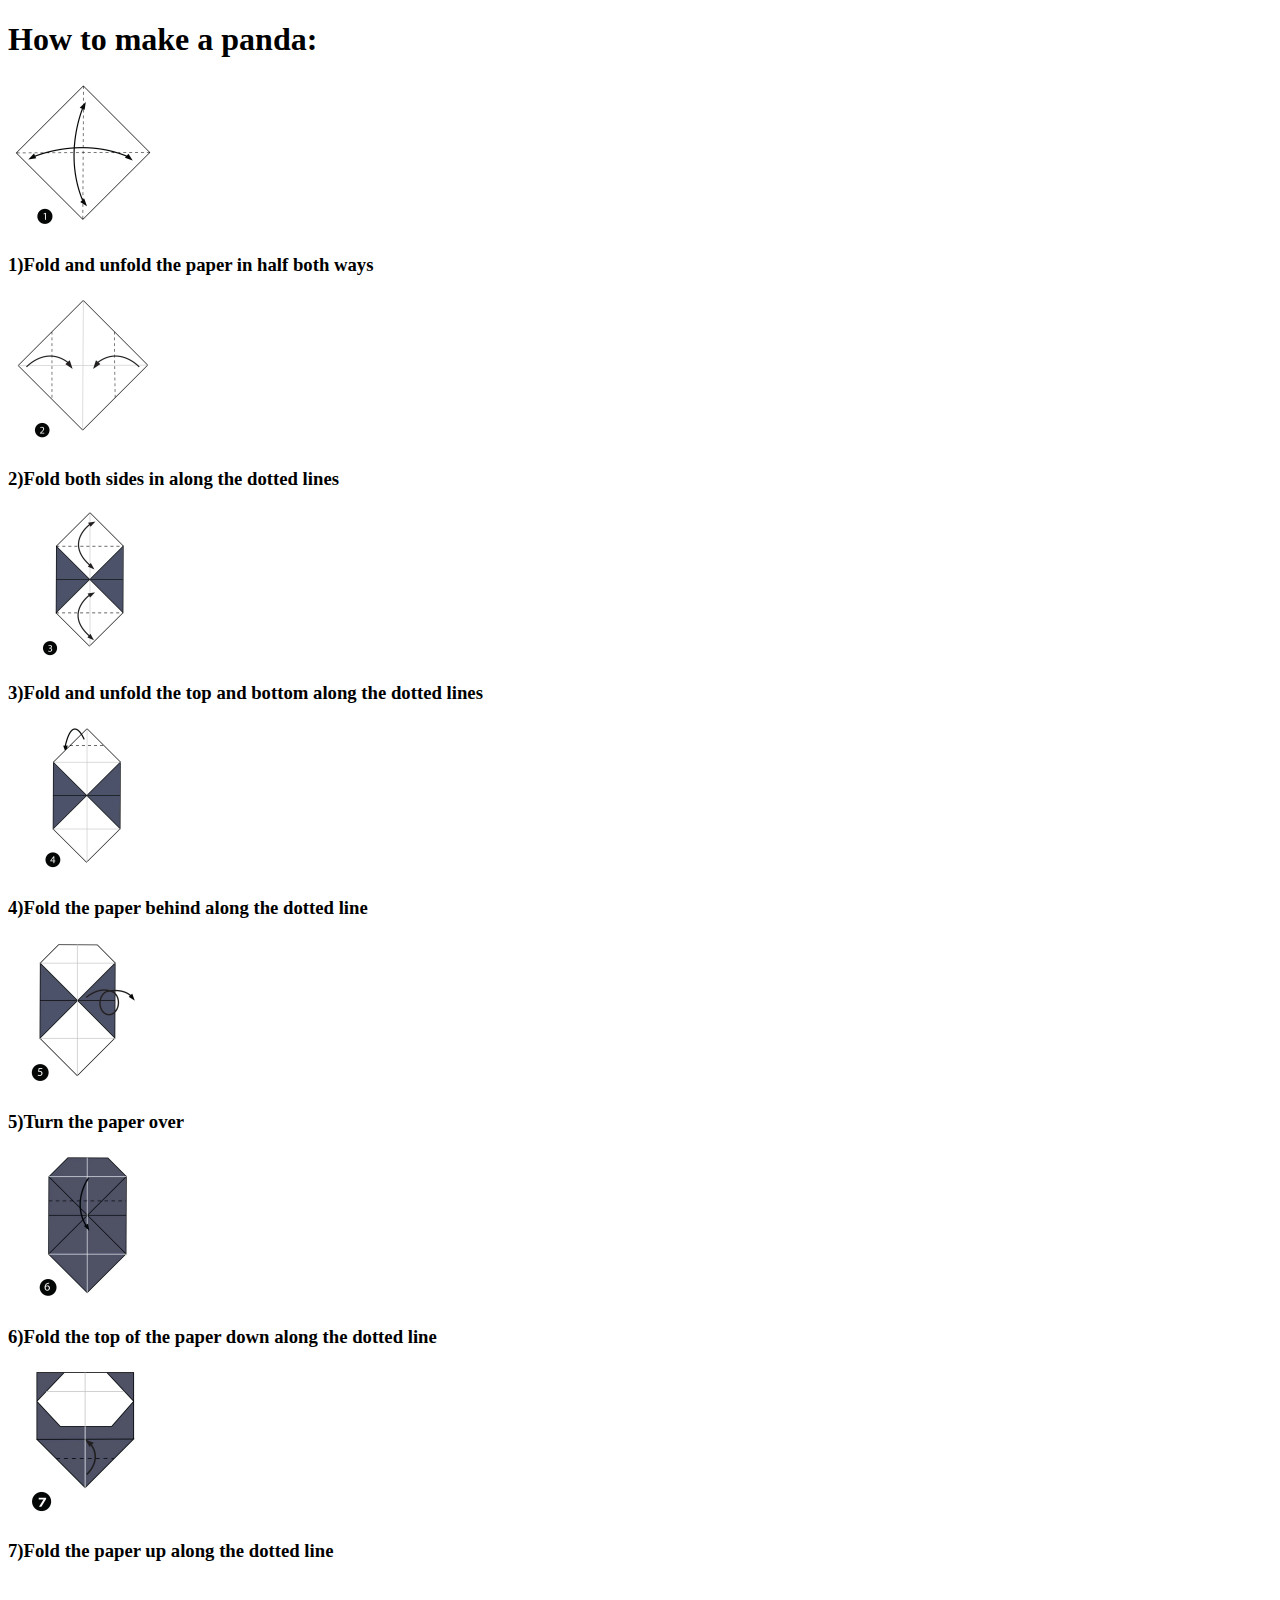
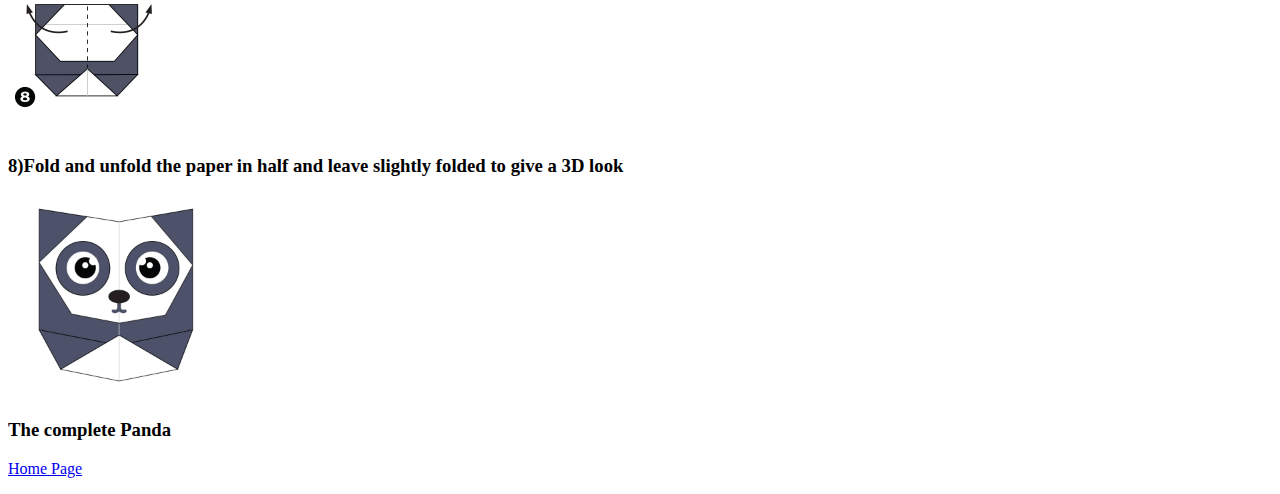
<file: panda.html>
<!DOCTYPE html>
<html>
    <head>
        <title>Panda</title>
    </head>
    <body>
        <h1>How to make a panda:</h1>
        <div class="panda">
            
               <h3>
                    <img src="panda-1-min.webp" width=150, height=150>
                   <p> 1)Fold and unfold the paper in half both ways</p>
                    <img src="panda-2-min.webp" width=150, height=150>
                    <p>2)Fold both sides in along the dotted lines </p>
                    <img src="panda-3-min.webp" width=150, height=150>
                    <p>3)Fold and unfold the top and bottom along the dotted lines </p>
                    <img src="panda-4-min.webp" width=150, height=150>
                    <p>4)Fold the paper behind along the dotted line </p>
                    <img src="panda-5-min.webp" width=150, height=150>
                    <p>5)Turn the paper over </p>
                    <img src="panda-6-min.webp" width=150, height=150>
                    <p>6)Fold the top of the paper down along the dotted line </p>
                    <img src="panda-7-min.webp" width=150, height=150>
                    <p>7)Fold the paper up along the dotted line </p>
                    <img src="panda-8-min.webp" width=150, height=150>
                    <p>8)Fold and unfold the paper in half and leave slightly
                        folded to give a 3D look </p>
                    <img src="panda.png" width=200, height=200>
                    <p>The complete Panda</p>
                </div>
                 <p><div class="link"><a href="index.html">Home Page</a></p></div>
            </h3>
        </div>
    </body>
</html>
</file>
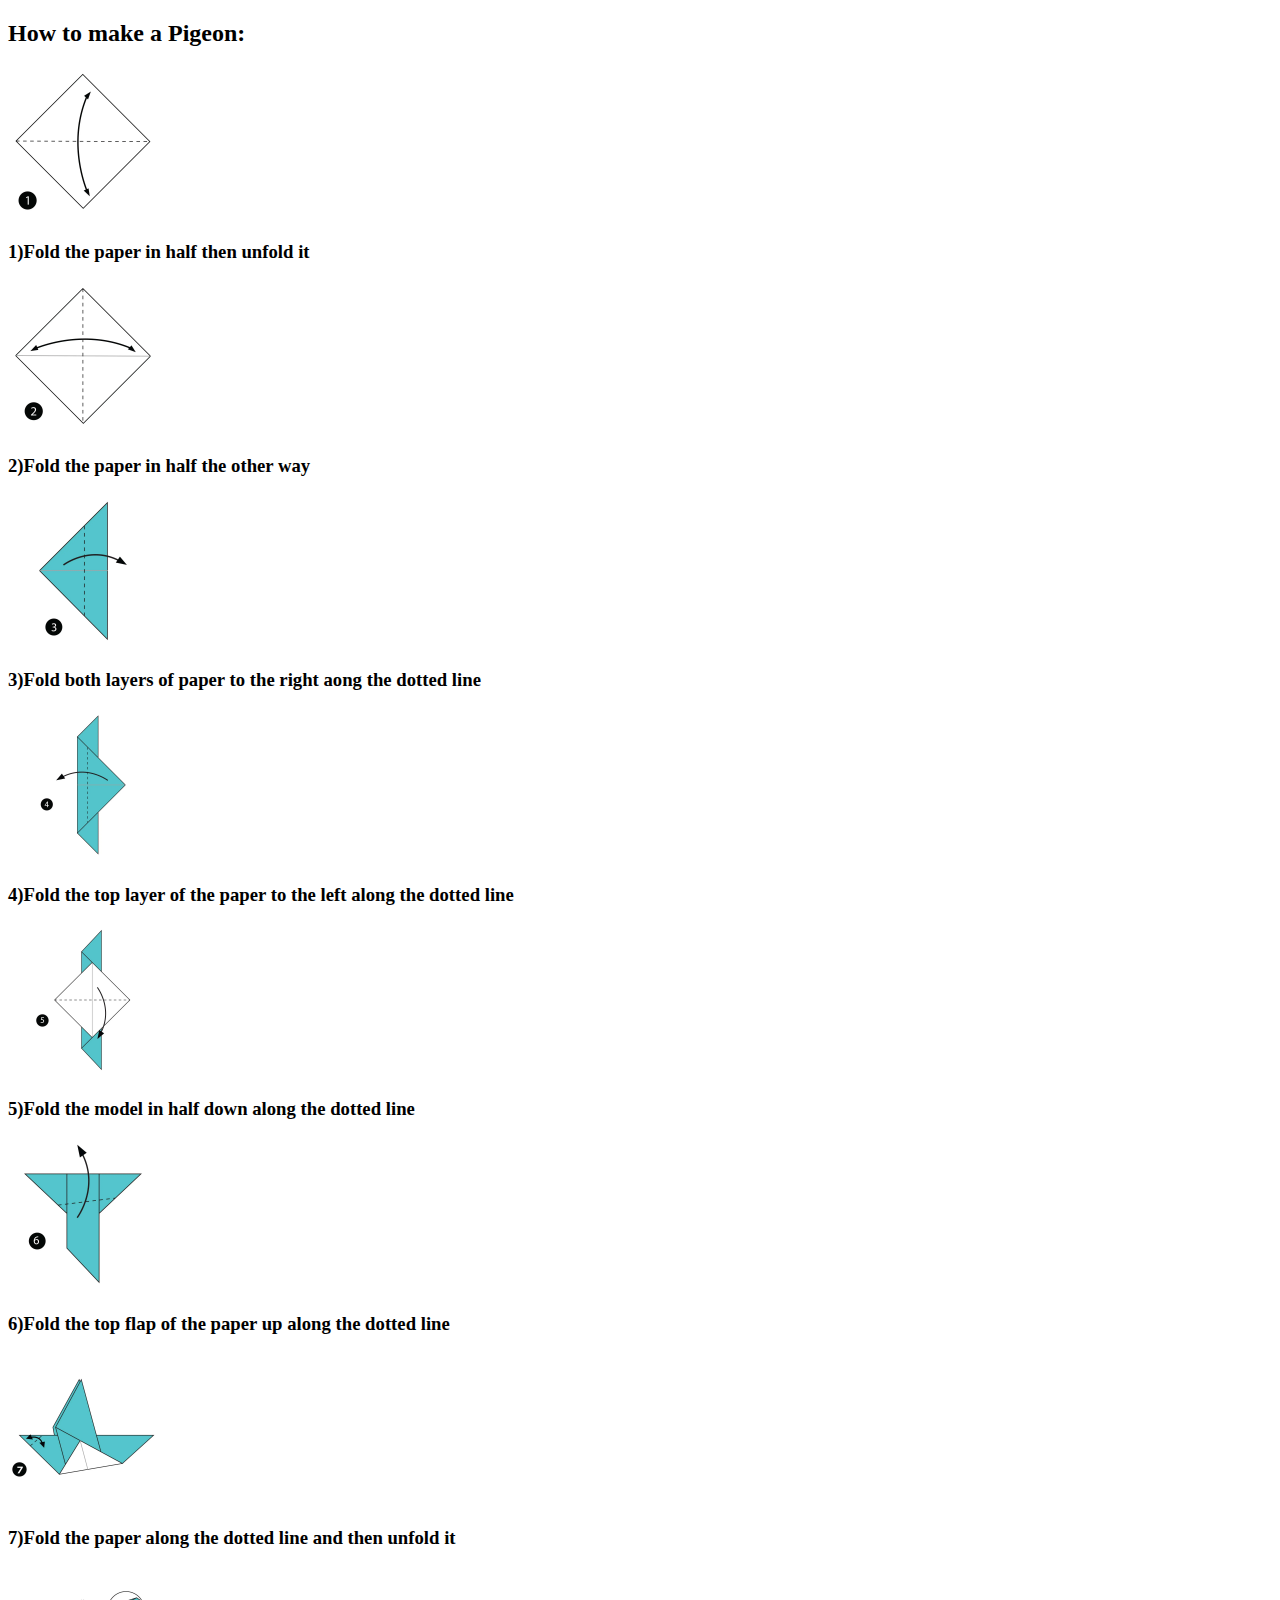
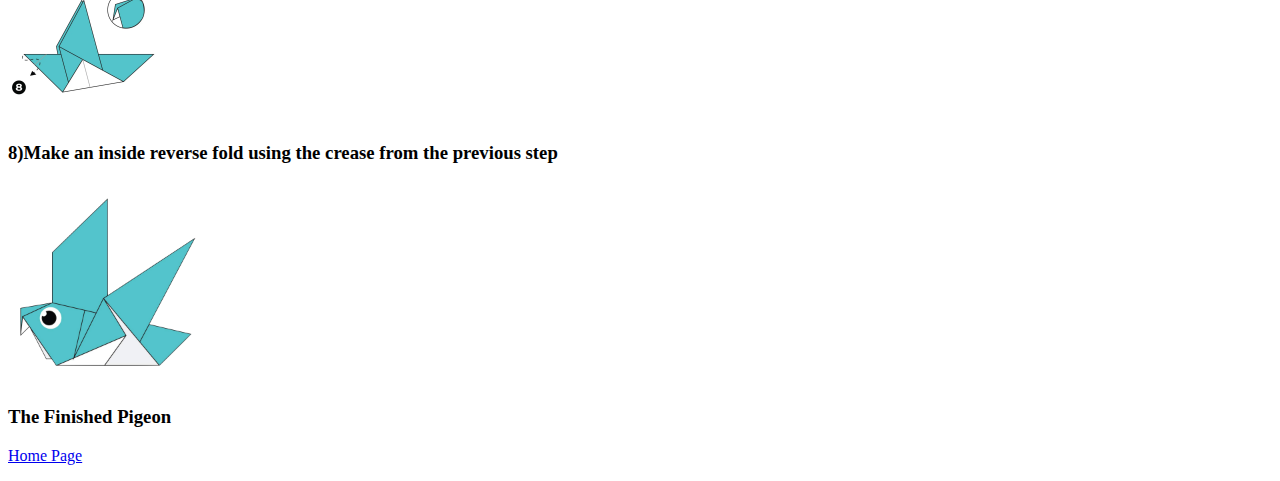
<file: pigeon.html>
<!DOCTYPE html>
<html>
    <head>
        <title>Pigeon</title>
    </head>
    <body>
        <h2>How to make a Pigeon:</h2>
        <div class="pigeon">
            <h3>
                <img src="pigeon-1.webp" width=150, height=150>
                <p>1)Fold the paper in half then unfold it</p>
                <img src="pigeon-2.webp" width=150, height=150>
                <p>2)Fold the paper in half the other way</p>
                <img src="pigeon-3.webp" width=150, height=150>
                <p>3)Fold both layers of paper to the right aong the dotted line</p>
                <img src="pigeon-4.webp" width=150, height=150>
                <p>4)Fold the top layer of the paper to the left along the dotted line</p>
                <img src="pigeon-5.webp" width=150, height=150>
                <p>5)Fold the model in half down along the dotted line</p>
                <img src="pigeon-6.webp" widt=150, height=150>
                <p>6)Fold the top flap of the paper up along the dotted line</p>
                <img src="pigeon-7.webp" width=150, height=150>
                <p>7)Fold the paper along the dotted line and then unfold it</p>
                <img src="pigeon-8.webp" width=150, height=150>
                <p>8)Make an inside reverse fold using the crease from the previous step</p>
                <img src="pigeon.png" width=200, height=200>
                <p>The Finished Pigeon</p>


            </h3>
        </div>    
        <p><div class="link"><a href="index.html">Home Page</a></p></div>
      
    </body>
</html>
</file>
